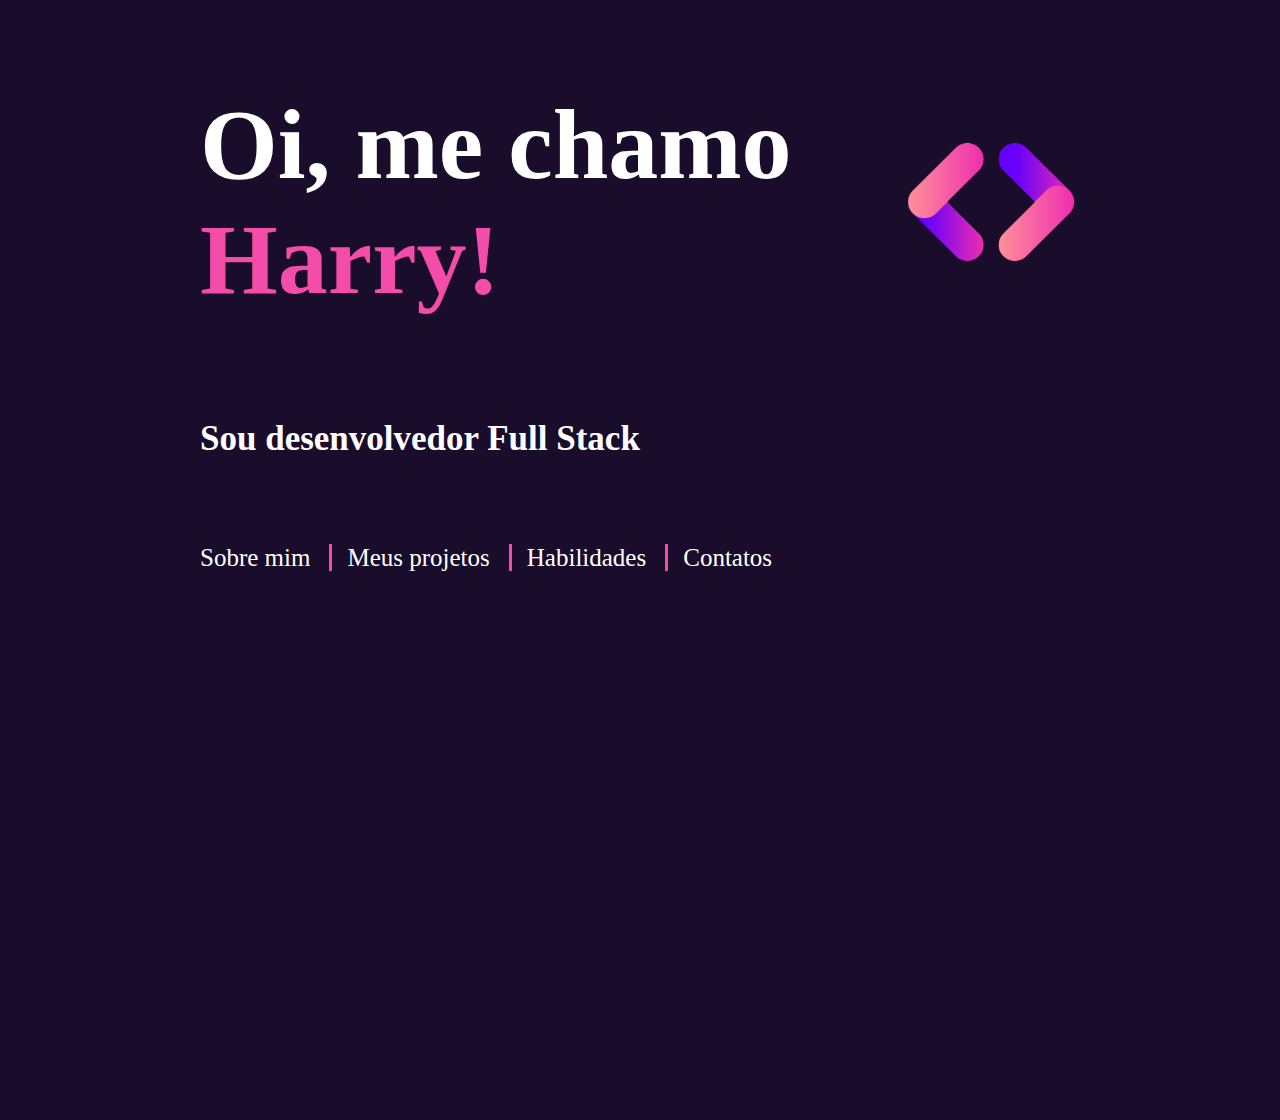
<file: index.html>
<!DOCTYPE html> <!--Tipo do meu documento-->
<html> <!--Guardar todo o meu conteúdo-->
    <head> <!--Guarda as configurações da página-->
        <meta charset="UTF-8"/> <!--Configura os caracteres especiais-->
        <title>Meu Portifólio</title> <!--Titulo da página-->
        <link rel="stylesheet" href="./style.css">
        <meta name="viewport" content="width=device-width, initial-scale=1.0">
    </head>
    <body><!--Guarda o corpo(informações) da página-->
        <!-- <header></header> --> <!--Cabeçalho da página-->
        <main> <!--Corpo (conteúdo geral) da página-->
            <div class="container-home"> <!--Divide o site em pequenas partes-->
                <h1 class="titulo-principal"><!--Titulo indo de h1 até h6-->
                    Oi, me chamo <span>Harry!</span>
                </h1> 
                <!--img é uma tag para imagem-->
                <!--O "src" indica o caminho da imagem a ser exibida-->
                <!--O "alt" é a legenda de descrição da imagem-->
                <img src="./images/logo.png" alt="Logo site"/> 
            </div>
            <h3 class="titulo-secundario">Sou desenvolvedor Full Stack</h3>
        </main>
        <footer> <!--Rodapé da página-->
            <nav class="menu"> <!--a tag nav é usada para agrupar links-->
                <!--A tag "a" serve para criar links dentro do site-->
                <a href="/portifolioTDS_ingrid/sobreMin.html">Sobre mim</a> 
                <a href="meusProjetos.html">Meus projetos</a>
                <a href="habilidades.html">Habilidades</a>
                <a href="contatos.html">Contatos</a>
            </nav>
        </footer>
    </body> 
</html>
</file>
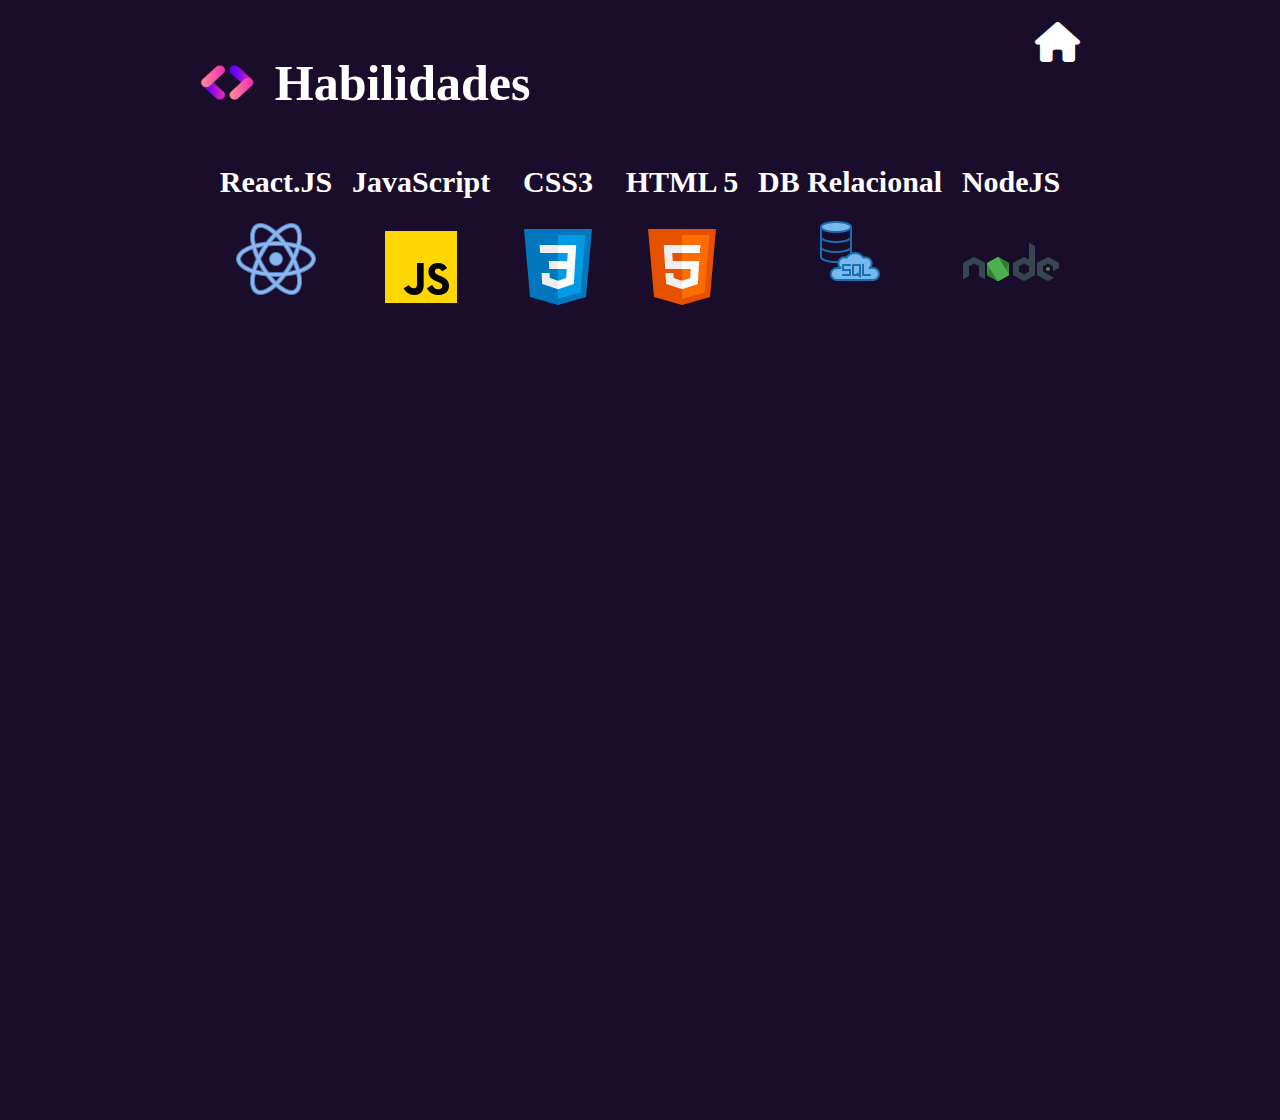
<file: habilidades.html>
<!DOCTYPE html>
<html>
<head>
    <meta charset="UTF-8">
    <meta name="viewport" content="width=device-width, initial-scale=1.0">
    <link rel="stylesheet" href="./style.css">
    <link href="https://cdnjs.cloudflare.com/ajax/libs/font-awesome/6.0.0-beta3/css/all.min.css" rel="stylesheet" />
    <title>Habilidades</title>
</head>
<body>
    <header class="header-principal">
   
        <div class="title-header">
        <img src="images/logo.png" alt="logo">
     
    <h1> Habilidades </h1>
    </div>
    <a class="link-icon" href="index.html">
        <i class="fa-solid fa-house"></i>
    </a>
    </header>
    <body>
        <nav class="nav-habilidade">
          <!-- <div class="bili"> -->
            <a href="https://react.dev/" class="habi">
                <h1>React.JS</h1>
                <img src="images/react.png" alt="">
            </a>
            <a href="https://v8.dev/" class="habi">
                <h1>JavaScript</h1>
                <img src="images/js.png" alt="">
            </a>
            <a href="https://developer.mozilla.org/pt-BR/docs/Web/CSS" class="habi">
                <h1>CSS3</h1>
                <img src="images/css.png" alt="">
            </a>
          <!-- </div> -->
          <!-- <div class="bili"> -->
            <a href="https://developer.mozilla.org/pt-BR/docs/Web/HTML" class="habi">
                <h1>HTML 5</h1>
                <img src="images/html5.png" alt="">
            </a>
            <a href="https://www.oracle.com/br/database/technologies/appdev/sql.html" class="habi">
                <h1>DB Relacional</h1>
                <img src="images/sql.png" alt="">
            </a>
            <a href="https://nodejs.org/pt" class="habi">
                <h1>NodeJS</h1>
                <img src="images/node.png" alt="">
            </a>
          <!-- </div> -->
        </nav>
    </body>
</body>
</html>
</file>
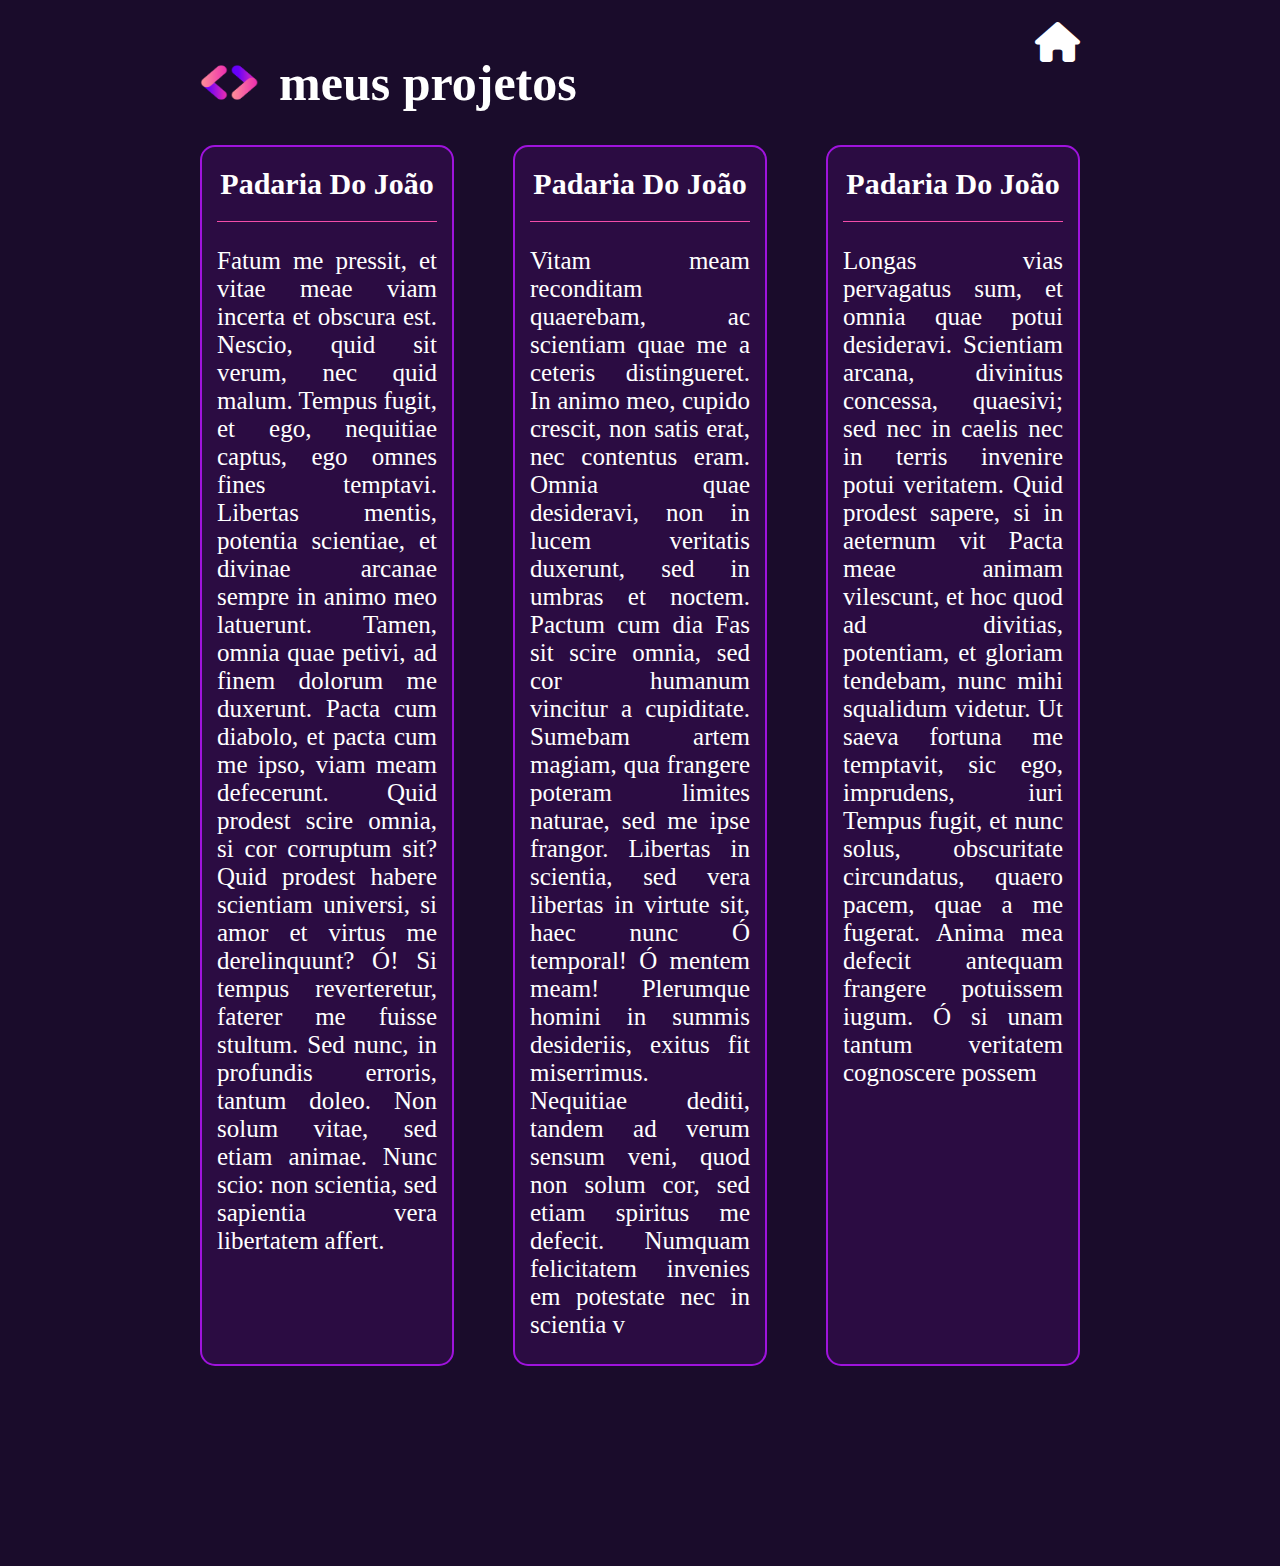
<file: meusProjetos.html>
<!DOCTYPE html>
<html>
<head>
    <meta charset="UTF-8">
    <meta name="viewport" content="width=device-width, initial-scale=1.0">
    <link rel="stylesheet" href="./style.css">
    <link href="https://cdnjs.cloudflare.com/ajax/libs/font-awesome/6.0.0-beta3/css/all.min.css" rel="stylesheet" />
    <title>meus projetos</title>
</head>
<body>
    <header class="header-principal">
   
        <div class="title-header">
        <img src="images/logo.png" alt="logo">
     
    <h1> meus projetos </h1>
    </div>
     
     
    <a class="link-icon" href="index.html">
        <i class="fa-solid fa-house"></i>
    </a>
    </header>
    <main class="main-projeto">
        <div class="card-projeto">
            <h3>
                Padaria Do João
            </h3>
            <p>
                Fatum me pressit, et vitae meae viam incerta et obscura est. Nescio, quid sit verum, nec quid malum. Tempus fugit, et ego, nequitiae captus, ego omnes fines temptavi. Libertas mentis, potentia scientiae, et divinae arcanae sempre in animo meo latuerunt.
                Tamen, omnia quae petivi, ad finem dolorum me duxerunt. Pacta cum diabolo, et pacta cum me ipso, viam meam defecerunt. Quid prodest scire omnia, si cor corruptum sit? Quid prodest habere scientiam universi, si amor et virtus me derelinquunt?
                Ó! Si tempus reverteretur, faterer me fuisse stultum. Sed nunc, in profundis erroris, tantum doleo. Non solum vitae, sed etiam animae. Nunc scio: non scientia, sed sapientia vera libertatem affert.
            </p>
        </div>
        <div class="card-projeto">
            <h3>
                Padaria Do João
            </h3>
            <p>
                Vitam meam reconditam quaerebam, ac scientiam quae me a ceteris distingueret. In animo meo, cupido crescit, non satis erat, nec contentus eram. Omnia quae desideravi, non in lucem veritatis duxerunt, sed in umbras et noctem. Pactum cum dia
                Fas sit scire omnia, sed cor humanum vincitur a cupiditate. Sumebam artem magiam, qua frangere poteram limites naturae, sed me ipse frangor. Libertas in scientia, sed vera libertas in virtute sit, haec nunc
                Ó temporal! Ó mentem meam! Plerumque homini in summis desideriis, exitus fit miserrimus. Nequitiae dediti, tandem ad verum sensum veni, quod non solum cor, sed etiam spiritus me defecit. Numquam felicitatem invenies em potestate nec in scientia v
            </p>
        </div><div class="card-projeto">
            <h3>
                Padaria Do João
            </h3>
            <p>
                Longas vias pervagatus sum, et omnia quae potui desideravi. Scientiam arcana, divinitus concessa, quaesivi; sed nec in caelis nec in terris invenire potui veritatem. Quid prodest sapere, si in aeternum vit
                Pacta meae animam vilescunt, et hoc quod ad divitias, potentiam, et gloriam tendebam, nunc mihi squalidum videtur. Ut saeva fortuna me temptavit, sic ego, imprudens, iuri
                Tempus fugit, et nunc solus, obscuritate circundatus, quaero pacem, quae a me fugerat. Anima mea defecit antequam frangere potuissem iugum. Ó si unam tantum veritatem cognoscere possem
            </p>
        </div>
    </main>
</body>
</html>
</file>
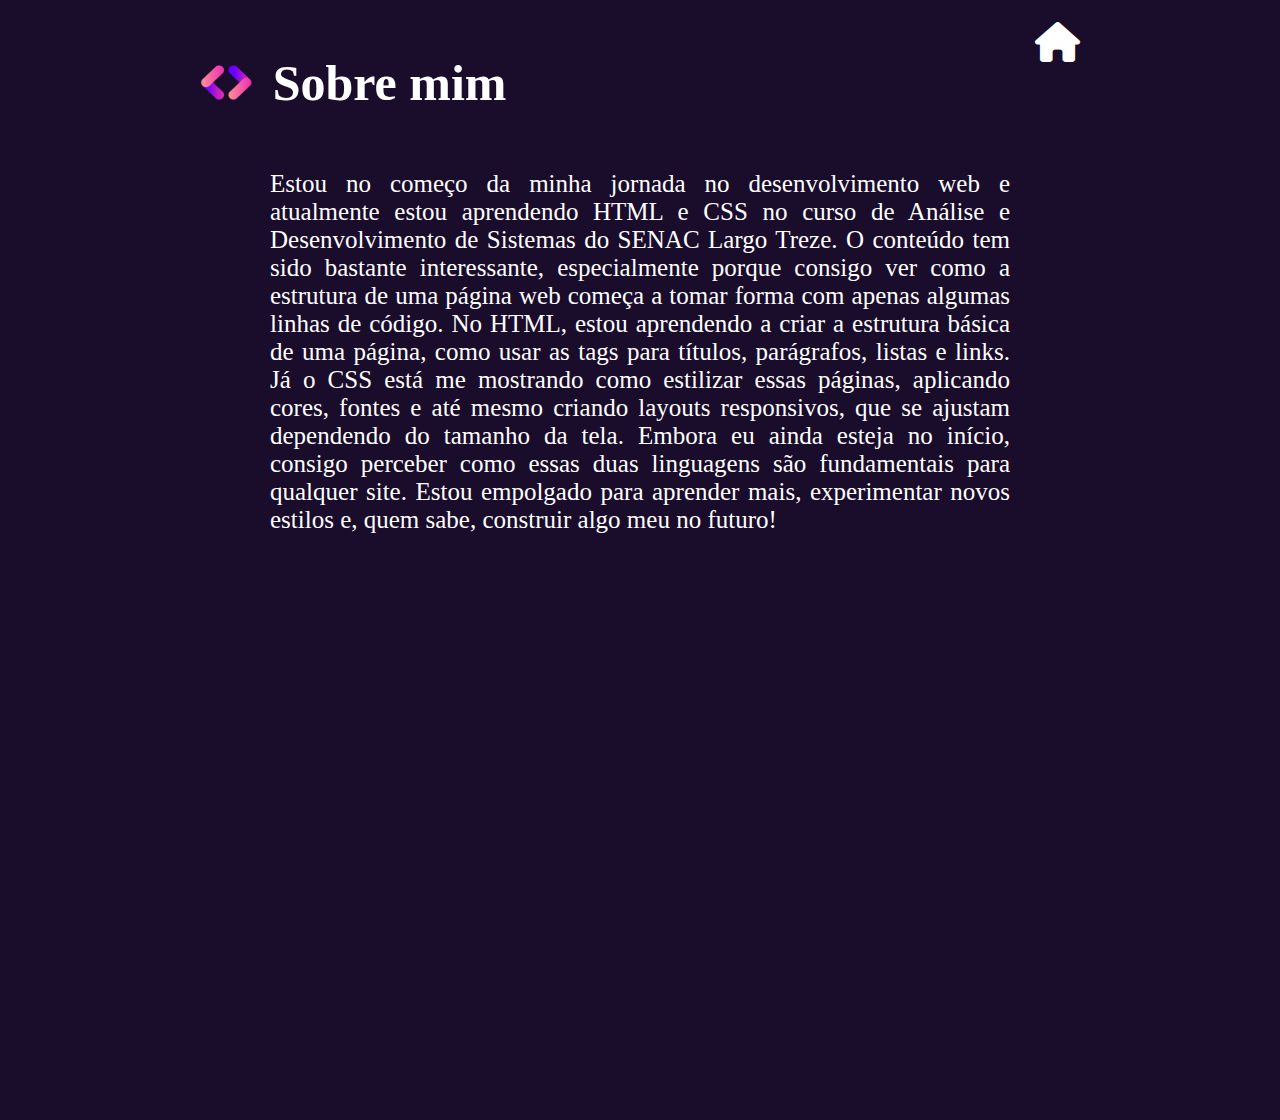
<file: sobreMin.html>
<!DOCTYPE html>
<head>
    <meta charset="UTF-8">
    <meta name="viewport" content="width=device-width, initial-scale=1.0">
    <link rel="stylesheet" href="style.css">
    <title>Sobre mim</title>
    <link href="https://cdnjs.cloudflare.com/ajax/libs/font-awesome/6.0.0-beta3/css/all.min.css" rel="stylesheet" />
</head>
<body>
<header class="header-principal">
   
    <div class="title-header">
    <img src="images/logo.png" alt="logo">
 
<h1> Sobre mim </h1>
</div>
 
 
<a class="link-icon" href="index.html">
    <i class="fa-solid fa-house"></i>
</a>
</header>
 
<main class="main-info">
   
      <p>Estou no começo da minha jornada no desenvolvimento web e atualmente estou aprendendo HTML e CSS no curso de Análise e Desenvolvimento de Sistemas do SENAC Largo Treze.
        O conteúdo tem sido bastante interessante, especialmente porque consigo ver como a estrutura de uma página web começa a tomar forma com apenas algumas linhas de código.
        No HTML, estou aprendendo a criar a estrutura básica de uma página, como usar as tags para títulos, parágrafos, listas e links.
        Já o CSS está me mostrando como estilizar essas páginas, aplicando cores, fontes e até mesmo criando layouts responsivos, que se ajustam dependendo do tamanho da tela. Embora eu ainda esteja no início, consigo perceber como essas duas linguagens são fundamentais para qualquer site.
        Estou empolgado para aprender mais, experimentar novos estilos e, quem sabe, construir algo meu no futuro!</p></strong>
 
</main>
 
 
</body>
</html>
</file>
<file: style.css>
/*padronização para TODOS os elementos*/
* {
    color: #ffffff; /*cor da letra(fonte)*/
    font-family: 'Segoe UI', 'Roboto';
}

/*estilizando o body*/
body{
    background-color: #1a0c2b; /*cor de fundo*/
    min-height: 100vh;
    margin: 0;
    display: flex;
    flex-direction: column;
    padding: 200px 200px;
    padding-top: 20px;
}
.body-home{
    justify-content: center;

}

.titulo-principal {
    font-size: 100px;
}

.titulo-principal span{
    color: #F34DA9;
}

.container-home {
    display: flex; /*permite movimentar os elementos*/
    align-items: center; /*centraliza verticalmente*/
    justify-content: space-around;
}

.container-home img {
    width: 20%; /*largura*/
    height: 20%; /*altura*/
}

.titulo-secundario{
    font-size: 35px;
}

.menu{
    margin-top: 50px;
}

.menu a{
    text-decoration: none;
    font-size: 25px;
    border-left: #F34DA9 3px solid;
    padding: 0 15px;
}

.menu a:first-child{
    border: none;
    padding-left: 0;
}
.header-principal{
    display: flex;
    justify-content: space-between;
}
 
.title-header{
    display: flex;
    align-items: center;
}
 
.title-header img {
    width: 10%;
    height: 30%;
    margin-right: 20px;
}
 
.title-header h1{
    font-size: 50px;
 
}
 
p {
    font-size: 25px;
    text-align: justify;
}
.main-info{
    margin:  0 70px;
}
.link-icon{
    font-size: 40px;
}
.link-icon i:hover{
    color: #F34DA9;
}
.main-projeto{
    display: flex;
    justify-content: space-between;

}
.card-projeto{
    background-color: #a013dd21;
    border: 2px #9F13DD solid;
    padding: 0 15px;
    border-radius: 15px;
    width: 25%;
}
.card-projeto h3 {
    padding: 20px 0 ; 
    border-bottom: 1px #F34DA9 solid;
    margin: 0px;
    text-align: center;
    font-size: 30px;
}
.nav-habilidade{
    display: flex;
    justify-content: space-evenly;
}
.habi{
    text-decoration: none;
    text-align: center;
    font-size: 15px;
}
.main-contatos{
    display: flex;
    justify-content: space-between;
}
.div1-contatos{
    display: flex;
    flex-direction: column;
    justify-content: center;
    align-items: center;
}
.div1-contatos h2{
    font-size: 30px;

}
.div1-contatos a{
    font-size: 25px;
    text-decoration: none;
    display: flex;
    align-items: center;
}
.icon-contatos, .fa-brands, .fab{
    font-size: 40px;
    color: #9F13DD;
    margin-right: 5px;
}
.div1-contatos a:hover{
    color: #9F13DD;
}
.icons-contatos{
    margin: 20px 0;
}
.div2-contatos{
    width: 50%;
    max-width: 400px;
}
.div2-contatos h2{
    font-size: 30px;
    text-align: center;
}
.div1-contatos h2{
    font-size: 30px;
}
.input-grupo{
    display: flex;
    flex-direction: column;
}
.input-grupo label{
    margin-bottom: 5px;
    font-weight: bold;
    margin-top: 10px;
}
.input-grupo input , .input-grupo textarea{
    padding: 10px;
    border: 1px solid #ccc;
    border-radius: 5px;
    color: #1a0c2b;
    box-sizing: border-box;
}
.envia-form{
    margin-top: 15px;
    width: 100%;
    padding: 10px;
    background-color: #F34DA9;
    font-size: 16px;
    border-radius: 15px;
    border: none;
    cursor: pointer;
}
.envia-form:hover{
    background-color: #f34da987;
}
/* Extra small devices (phones, 600px and down) */
@media only screen and (max-width: 600px) {
    .titulo-principal{
        font-size: 30px;
        text-align: center;
    }
    .container-home{
        flex-direction: column-reverse;
        justify-content: center;
    }
    .container-home img{
        width: 50%;
    }
    .titulo-secundario{
        font-size: 15px;
        text-align: center;
    }
    .menu a{
        text-decoration: none;
        font-size: 15px;
        border-bottom: #F34DA9 1px solid;
        border-left: none;
        margin: 3px 0;
    }
    .menu a:first-child{
        border-bottom: #F34DA9 1px solid;
        padding: 0 15px;
    }
    .menu{
        display: flex;
        flex-direction: column;
    }
    .header-principal{
        display: flex;
        justify-content: space-between;
        align-items: center;
    }
    .title-header{
        display: flex;
        align-items: center;
    }
    .title-header img{
        width: 10%;
        height: 30%;
        margin-right: 15px;
    }
    .title-header h1{
        font-size: 50px;
    }
    p{
        font-size: 19px;
    }
    .main-info{
        margin:  0 70px;
    }
    .link-icon{
        font-size: 40px;
    }
    .link-icon:hover{
        color: #F34DA9;
    }
    .title-header h1{
        font-size: 25px;
    }
    .title-header img{
        width: 15%;
        margin-right: 5px;
    }
    .link-icon{
        font-size: 20px;
    }
    body{
        padding: 0 20px;
    }
    .main-info{
        margin: 0 10px;
    }
    p{
        font-size: 12px;
    }
    .main-projeto{
        flex-direction: column;
    }
    .card-projeto{
        width: auto;
        margin-bottom: 15px;
    }
    .card-projeto h3{
        font-size: 20px;
        padding: 5px 0;
    }
    .nav-habilidade{
        display: contents;
    }
    /* .bili{
        display: flex;
        justify-content: flex-end; 
    } */
    .habi{
        text-decoration: none;
        text-align: center;
    }
    /* .menu a:first-child{
        border-left: #F34DA9 3px solid;
        padding: 0 15px;
    } */
    .main-contatos{
        flex-direction: column-reverse;
    }
    .div2-contatos{
        width: 100%;
    }
    .div1-contatos h2 ,.div2-contatos h2{
        font-size: 20px;
    }
    .input-grupo{
        font-size: 14px;
    }
    .input-grupo input, .input-grupo textarea ,.envia-form{
        padding: 5px;
    }
    .icons-contatos a{
        font-size: 16px;
    }
    .icons-contatos , .fa-brands, .fab{
        font-size: 30px;
        margin: 0;
    }
    .div1-contatos h2{
        margin-top: 30px;
        margin-bottom: 10px;
    }
}

/* Small devices (portrait tablets and large phones, 600px and up) */
@media only screen and (min-width: 600px) {}

/* Medium devices (landscape tablets, 768px and up) */
@media only screen and (min-width: 768px) {}
</file>
